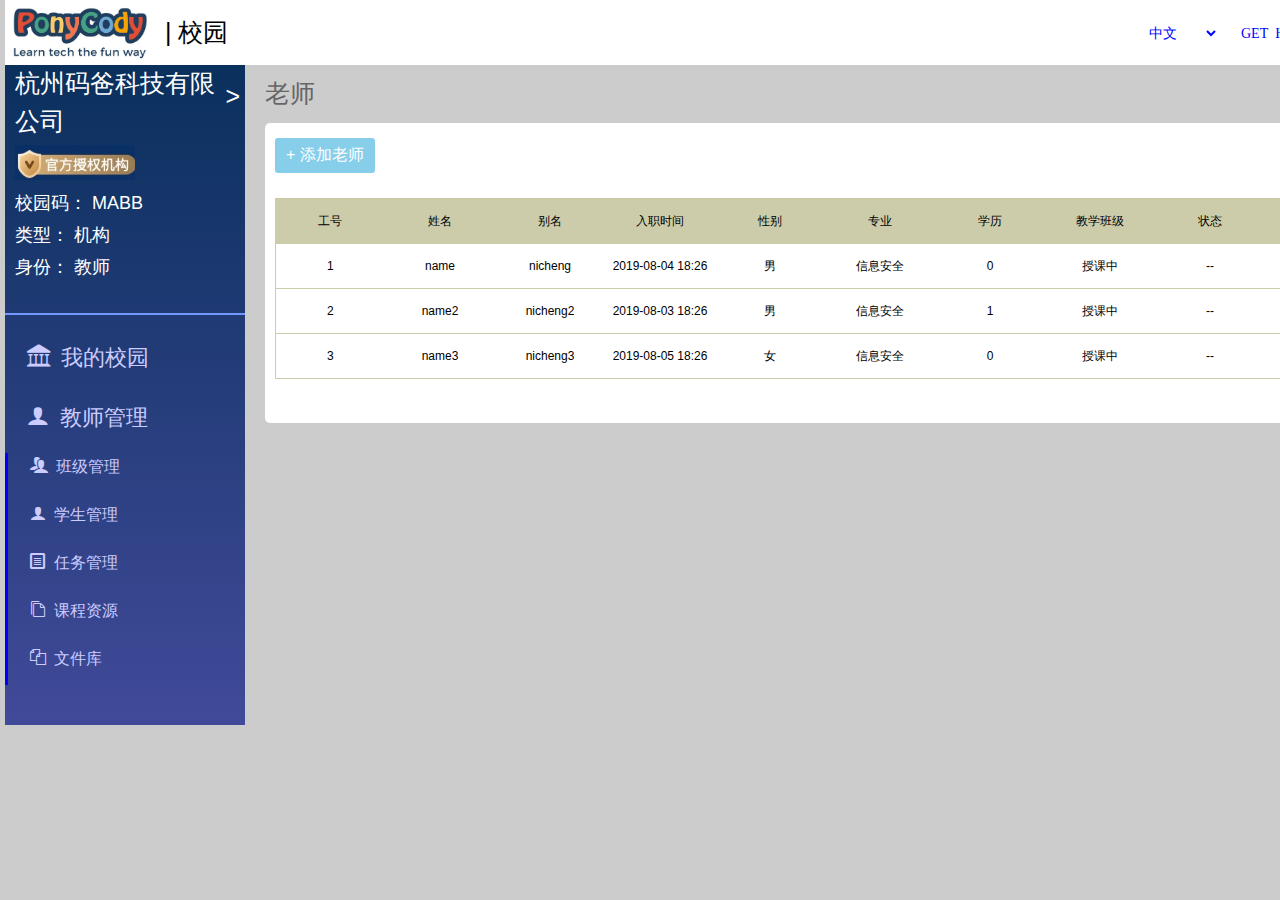
<file: index.html>
<!DOCTYPE html>
<html lang="en">

<head>
    <meta charset="UTF-8">
    <title>我的校园</title>
    <meta name="description" content="杭州科迪小马科技有限公司" />
    <meta name="Keywords" content="编程教育" />
    <!-- normalize 里面css 初始化 针对浏览器 -->
    <link rel="stylesheet" href="css/normalize.css" />
    <link rel="stylesheet" href="css/base.css" />
    <link rel="stylesheet" href="css/index.css">
    <script src="js/index.js"></script>
</head>

<body>
    <header class="header">
        <div class="header-left">
            <a class="fl" href="#"><img src="images/logo.jpg"></a>
            <p class="fl"><span>|</span>校园</p>
        </div>
        <div class="header-right fr">
            <span>
                <select>
                    <option>中文</option>
                    <option>Englis</option>
                    <option>한국어</option>
                    <option>العربيه</option>
                    <option>Français</option>
                </select>
            </span>
            <span><a href="#">GET HELP</a></span>
            <span></span>
            <span><img src="images/1.png"><select></select></span>
        </div>
    </header>
    <nav class="fl">
        <div class="nav-top">
            <dl>
                <dt>杭州码爸科技有限<br>公司<span>></span></dt>
                <dd><img src="images/guan.jpg"></dd>
                <dd class="ju">校园码： MABB</dd>
                <dd>类型： 机构</dd>
                <dd>身份： 教师</dd>
            </dl>
        </div>
        <div class="nav-bottom">
            <p> 我的校园</p>
            <p id="teacher"> 教师管理</p>
            <ul id="uu" class="bl">
                <li> 班级管理</li>
                <li> 学生管理</li>
                <li> 任务管理</li>
                <li> 课程资源</li>
                <li> 文件库</li>
            </ul>
        </div>
    </nav>
    <div class="content fl">
        <p>老师</p>
        <div class="content-center">
        <input type="button" value="+ 添加老师">
        <table>
            <thead>
                <tr class="table-header">
                    <td>工号</td>
                    <td>姓名</td>
                    <td>别名</td>
                    <td>入职时间</td>
                    <td>性别</td>
                    <td>专业</td>
                    <td>学历</td>
                    <td>教学班级</td>
                    <td>状态</td>
                    <td>学生反馈</td>
                    <td>操作</td>
                </tr>                
            </thead>
            <tbody>
                <tr>
                <td>1</td>
                <td>name</td>
                <td>nicheng</td>
                <td>2019-08-04 18:26</td>
                <td>男</td>
                <td>信息安全</td>
                <td>0</td>
                <td>授课中</td>
                <td>--</td>
                <td>好</td>
                <td>
                    <a href="#">
                        编辑
                    </a>
                    <span>|</span>
                    <a href="#">
                        查看
                    </a>
                </td>
                </tr>
                <tr>
                <td>2</td>
                <td>name2</td>
                <td>nicheng2</td>
                <td>2019-08-03 18:26</td>
                <td>男</td>
                <td>信息安全</td>
                <td>1</td>
                <td>授课中</td>
                <td>--</td>
                <td>好</td>
                <td>
                    <a href="#">
                        编辑
                    </a>
                    <span>|</span>
                    <a href="#">
                        查看
                    </a>
                </td>
                </tr>
                <tr>
                <td>3</td>
                <td>name3</td>
                <td>nicheng3</td>
                <td>2019-08-05 18:26</td>
                <td>女</td>
                <td>信息安全</td>
                <td>0</td>
                <td>授课中</td>
                <td>--</td>
                <td>好</td>
                <td>
                    <a href="#">
                        编辑
                    </a>
                    <span>|</span>
                    <a href="#">
                        查看
                    </a>
                </td>
                </tr>                
            </tbody>

        </table>
        </div>
    </div>
</body>

</html>
</file>
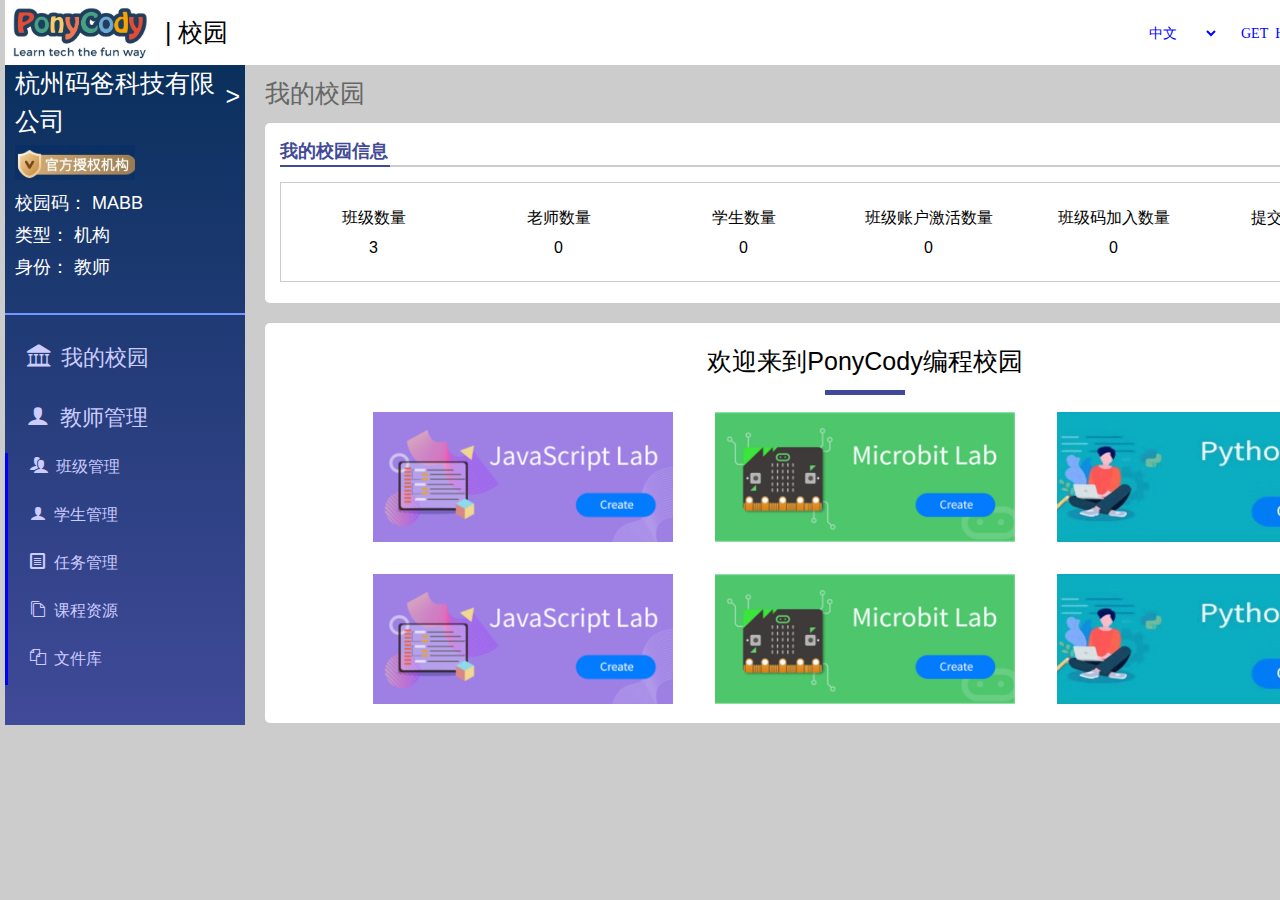
<file: index-school.html>
<!DOCTYPE html>
<html lang="en">

<head>
    <meta charset="UTF-8">
    <title>我的校园</title>
    <meta name="description" content="杭州科迪小马科技有限公司" />
    <meta name="Keywords" content="编程教育" />
    <!-- normalize 里面css 初始化 针对浏览器 -->
    <link rel="stylesheet" href="css/normalize.css" />
    <link rel="stylesheet" href="css/base.css" />
    <link rel="stylesheet" href="css/index-teacher.css">
    <script src="js/index.js"></script>
</head>

<body>
    <header class="header">
        <div class="header-left">
            <a class="fl" href="#"><img src="images/logo.jpg"></a>
            <p class="fl"><span>|</span>校园</p>
        </div>
        <div class="header-right fr">
        	<span>
        		<select>
        			<option>中文</option>
        			<option>Englis</option>
        			<option>한국어</option>
        			<option>العربيه</option>
        			<option>Français</option>
        		</select>
        	</span>
        	<span><a href="#">GET HELP</a></span>
        	<span></span>
        	<span><img src="images/1.png"><select></select></span>
        </div>
    </header>
    <nav class="fl">
        <div class="nav-top">
            <dl>
                <dt>杭州码爸科技有限<br>公司<span>></span></dt>
                <dd><img src="images/guan.jpg"></dd>
                <dd class="ju">校园码： MABB</dd>
                <dd>类型： 机构</dd>
                <dd>身份： 教师</dd>
            </dl>
        </div>
        <div class="nav-bottom">
            <p>  我的校园</p>
            <p id="teacher"> 教师管理</p>
            <ul id="uu" class="bl">
                <li>  班级管理</li>
                <li>  学生管理</li>
                <li>  任务管理</li>
                <li>  课程资源</li>
                <li>  文件库</li>
            </ul>
        </div>
    </nav>
    <div class="content fl">
        <p>我的校园</p>
        <div class="content-top"> 
        	<p>我的校园信息</p>
        	<div class="line">        		 
        	</div>         
            <div class="message">
                <ul>
                    <li>班级数量<br>3</li>
                    <li>老师数量<br>0</li>
                    <li>学生数量<br>0</li>
                    <li>班级账户激活数量<br>0</li>
                    <li>班级码加入数量<br>0</li>
                    <li>提交作品数量<br>0</li>
                </ul>
            </div>
        </div>
        <div class="content-bottom">
            <p>欢迎来到PonyCody编程校园</p>
            <div class="line"></div>
            <table>
                <tr>
                    <td><img src="images/1.png"></td>
                    <td><img src="images/2.png"></td>
                    <td><img src="images/3.png"></td>
                </tr>
                <tr>
                    <td><img src="images/1.png"></td>
                    <td><img src="images/2.png"></td>
                    <td><img src="images/3.png"></td>
                </tr>
            </table1
        </div>
    </div>
</body>

</html>
</file>
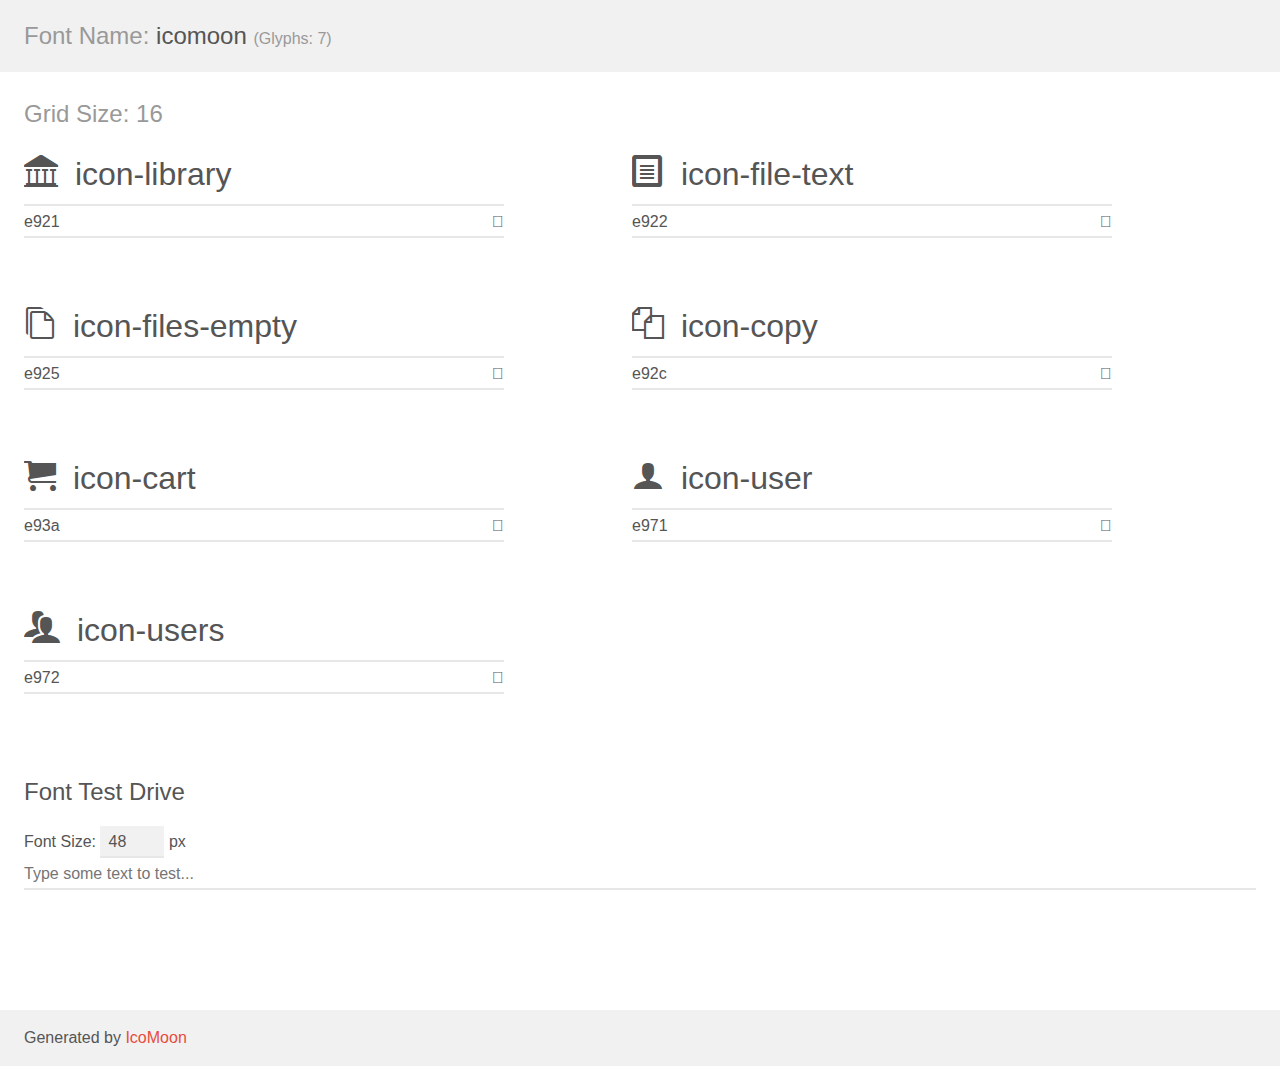
<file: icomoon/demo.html>
<!doctype html>
<html>
<head>
    <meta charset="utf-8">
    <title>IcoMoon Demo</title>
    <meta name="description" content="An Icon Font Generated By IcoMoon.io">
    <meta name="viewport" content="width=device-width, initial-scale=1">
    <link rel="stylesheet" href="demo-files/demo.css">
    <link rel="stylesheet" href="style.css"></head>
<body>
    <div class="bgc1 clearfix">
        <h1 class="mhmm mvm"><span class="fgc1">Font Name:</span> icomoon <small class="fgc1">(Glyphs:&nbsp;7)</small></h1>
    </div>
    <div class="clearfix mhl ptl">
        <h1 class="mvm mtn fgc1">Grid Size: 16</h1>
        <div class="glyph fs1">
            <div class="clearfix bshadow0 pbs">
                <span class="icon-library"></span>
                <span class="mls"> icon-library</span>
            </div>
            <fieldset class="fs0 size1of1 clearfix hidden-false">
                <input type="text" readonly value="e921" class="unit size1of2" />
                <input type="text" maxlength="1" readonly value="&#xe921;" class="unitRight size1of2 talign-right" />
            </fieldset>
            <div class="fs0 bshadow0 clearfix hidden-true">
                <span class="unit pvs fgc1">liga: </span>
                <input type="text" readonly value="library2, bank" class="liga unitRight" />
            </div>
        </div>
        <div class="glyph fs1">
            <div class="clearfix bshadow0 pbs">
                <span class="icon-file-text"></span>
                <span class="mls"> icon-file-text</span>
            </div>
            <fieldset class="fs0 size1of1 clearfix hidden-false">
                <input type="text" readonly value="e922" class="unit size1of2" />
                <input type="text" maxlength="1" readonly value="&#xe922;" class="unitRight size1of2 talign-right" />
            </fieldset>
            <div class="fs0 bshadow0 clearfix hidden-true">
                <span class="unit pvs fgc1">liga: </span>
                <input type="text" readonly value="file-text, file" class="liga unitRight" />
            </div>
        </div>
        <div class="glyph fs1">
            <div class="clearfix bshadow0 pbs">
                <span class="icon-files-empty"></span>
                <span class="mls"> icon-files-empty</span>
            </div>
            <fieldset class="fs0 size1of1 clearfix hidden-false">
                <input type="text" readonly value="e925" class="unit size1of2" />
                <input type="text" maxlength="1" readonly value="&#xe925;" class="unitRight size1of2 talign-right" />
            </fieldset>
            <div class="fs0 bshadow0 clearfix hidden-true">
                <span class="unit pvs fgc1">liga: </span>
                <input type="text" readonly value="files-empty, files" class="liga unitRight" />
            </div>
        </div>
        <div class="glyph fs1">
            <div class="clearfix bshadow0 pbs">
                <span class="icon-copy"></span>
                <span class="mls"> icon-copy</span>
            </div>
            <fieldset class="fs0 size1of1 clearfix hidden-false">
                <input type="text" readonly value="e92c" class="unit size1of2" />
                <input type="text" maxlength="1" readonly value="&#xe92c;" class="unitRight size1of2 talign-right" />
            </fieldset>
            <div class="fs0 bshadow0 clearfix hidden-true">
                <span class="unit pvs fgc1">liga: </span>
                <input type="text" readonly value="copy, duplicate" class="liga unitRight" />
            </div>
        </div>
        <div class="glyph fs1">
            <div class="clearfix bshadow0 pbs">
                <span class="icon-cart"></span>
                <span class="mls"> icon-cart</span>
            </div>
            <fieldset class="fs0 size1of1 clearfix hidden-false">
                <input type="text" readonly value="e93a" class="unit size1of2" />
                <input type="text" maxlength="1" readonly value="&#xe93a;" class="unitRight size1of2 talign-right" />
            </fieldset>
            <div class="fs0 bshadow0 clearfix hidden-true">
                <span class="unit pvs fgc1">liga: </span>
                <input type="text" readonly value="cart, purchase" class="liga unitRight" />
            </div>
        </div>
        <div class="glyph fs1">
            <div class="clearfix bshadow0 pbs">
                <span class="icon-user"></span>
                <span class="mls"> icon-user</span>
            </div>
            <fieldset class="fs0 size1of1 clearfix hidden-false">
                <input type="text" readonly value="e971" class="unit size1of2" />
                <input type="text" maxlength="1" readonly value="&#xe971;" class="unitRight size1of2 talign-right" />
            </fieldset>
            <div class="fs0 bshadow0 clearfix hidden-true">
                <span class="unit pvs fgc1">liga: </span>
                <input type="text" readonly value="user, profile2" class="liga unitRight" />
            </div>
        </div>
        <div class="glyph fs1">
            <div class="clearfix bshadow0 pbs">
                <span class="icon-users"></span>
                <span class="mls"> icon-users</span>
            </div>
            <fieldset class="fs0 size1of1 clearfix hidden-false">
                <input type="text" readonly value="e972" class="unit size1of2" />
                <input type="text" maxlength="1" readonly value="&#xe972;" class="unitRight size1of2 talign-right" />
            </fieldset>
            <div class="fs0 bshadow0 clearfix hidden-true">
                <span class="unit pvs fgc1">liga: </span>
                <input type="text" readonly value="users, group" class="liga unitRight" />
            </div>
        </div>
    </div>

    <!--[if gt IE 8]><!-->
    <div class="mhl clearfix mbl">
        <h1>Font Test Drive</h1>
        <label>
            Font Size: <input id="fontSize" type="number" class="textbox0 mbm"
            min="8" value="48" />
            px
        </label>
        <input id="testText" type="text" class="phl size1of1 mvl"
        placeholder="Type some text to test..." value=""/>
        <div id="testDrive" class="icon-" style="font-family: icomoon">&nbsp;
        </div>
    </div>
    <!--<![endif]-->
    <div class="bgc1 clearfix">
        <p class="mhl">Generated by <a href="https://icomoon.io/app">IcoMoon</a></p>
    </div>

    <script src="demo-files/demo.js"></script>
</body>
</html>
</file>
<file: css/base.css>
*{
	margin:0;
	padding:0;
	box-sizing: border-box;   /*  css3 盒子模型 */
}
em,i{
	font-style:normal;
}
li{
	list-style:none;
}
img{
	border:0;
	vertical-align:middle;
}
button{
	cursor:pointer;
}
a{
	color:#050505;
	text-decoration:none;
}
a:hover{
	color:#c81623;
}
button,input{
	font-family:Microsoft YaHei,tahoma,arial,Hiragino Sans GB,\\5b8b\4f53,sans-serif;
}
body{
	-webkit-font-smoothing:antialiased;
	background-color:#ccc;
	font:12px/1.5 Microsoft YaHei,tahoma,arial,Hiragino Sans GB,\\5b8b\4f53,sans-serif;
	color:#666;
	min-width: 1500px;
}
.fr {
	float: right;
}
.fl {
	float: left;
}
.hide,.none{
	display:none;
}
.clearfix:after{
	visibility:hidden;
	clear:both;
	display:block;
	content:".";
	height:0;
}
.clearfix{
	*zoom:1;
}
@font-face {
  font-family: 'icomoon';
  src:  url('../fonts/icomoon.eot?axvffw');
  src:  url('../fonts/icomoon.eot?axvffw#iefix') format('embedded-opentype'),
    url('../fonts/icomoon.ttf?axvffw') format('truetype'),
    url('../fonts/icomoon.woff?axvffw') format('woff'),
    url('../fonts/icomoon.svg?axvffw#icomoon') format('svg');
  font-weight: normal;
  font-style: normal;
}
.no{
	display: none;
}
.bl{
	display: block;
}



.header{
	height:65px;
	background-color: white;
	margin: 0 5px;
}
.header-left img{
	width:150px;
	height:65px;
}
.header-left p{
	margin-left: 10px;
	font-size: 25px;
	text-align: center;
	line-height: 65px;
	color: black;
}
.header-left p span{
	margin-right: 6px;
}
.header-right{
	background-color: #fff;
	width: 350px;
	height:65px;
	font-family: "icomoon";
	font-size: 14px;
	line-height: 65px;
	color: blue;
}
.header-right select{
	border: 0;
	color: blue;
	background-color: #fff;
}
.header-right span{
	margin-right: 15px;
}
.header-right span a{
	color: blue;
}
.header-right img{
	width: 50px;
	height: 50px;
	border-radius: 50%;
}




nav{
	height: 660px;
	width: 16%;
	margin-left:5px;
	background:linear-gradient(to bottom,#0A305D,#414A99);
}

nav .nav-top{
	height: 250px;
	border-bottom: 2px solid #7396FF;
}
nav .nav-top dl{
	margin-left: 10px;
	color: white;
	font-size: 18px;
}
nav .nav-top dt{
	font-size: 25px;
}
.nav-top dd{
	margin-top: 5px;
}
.nav-top span{
	float: right;
	font-size: 25px;
	margin-right: 5px;
	margin-top: -25px;
}
.nav-top img{
	width: 120px;
	height: 35px;
}
.nav-top .ju{
	margin-top: 10px;
}

nav .nav-bottom{
	height: 450px;
	margin-top: 10px;
	font-weight: 550;
	font-family: "icomoon";
	color: #ccccff;
}
.nav-bottom p{
  	height: 60px;
  	font-size: 22px;
  	line-height:60px; 
  	text-indent: 1em;
  	cursor: pointer;
}
.nav-bottom p:hover{
	color: white;
	font-size: 20px;
	background: rgb(255,255,255,.2);
}
.nav-bottom ul{
	border-left: 3px solid blue;
}
.nav-bottom ul li{
	margin-left: 22px;
	font-size: 16px;
  	height: 40px;
  	margin-top: 8px;
  	cursor: pointer;
}
.nav-bottom ul li:hover{
	color: white;
	background: rgb(255,255,255,.2);
}
</file>
<file: css/index.css>
.content{
	width:82%;
	margin-left: 20px;
}
.content p{
	margin: 10px 0;
	font-size: 25px;
}
.content-center{
	height: 300px;
	border-radius: 5px;
	background-color: white;
}
.content-center input{
	border: 0;
	border-radius: 3px;
	background-color: skyblue;
	width: 100px;
	height: 35px;
	font-size: 16px;
	line-height: 30px;
	text-align: center;
	color: white;
	margin:15px 10px;
}
.content-center input:hover{
	background-color: blue;
	cursor: pointer;
}
.content-center table{
	border:1px solid #ccccaa;
	border-collapse: collapse;
	margin:10px auto;
}
.content-center .table-header{
	background-color: #cca;
}
.content-center tr{
	border:1px solid #ccccaa;
	font-size: 12px;
	color: black;
}
.content-center tr:not(.table-header):hover{
	background-color: skyblue;
}
.content-center td{
	width: 110px;
	height: 45px;
	text-align: center;
}
.content-center td a{
	color: blue;
	margin:0 5px;
}
.content-center td span{
	color: #cca;
}
</file>
<file: css/index-teacher.css>
/*techer页面*/
.content{
	width: 80%;
	height: 660px;
	margin-left: 20px;
}
.content p{
	margin: 10px 0;
	font-size: 25px;
}
.content .content-top{
	height: 180px;
	margin-bottom: 20px;
	border-radius: 5px;
	background-color: white;
}
.content-top .line{
	margin-left:125px;
	margin-right: 10px;
	margin-top: -12px;
	height: 2px;
	background-color: #ccc;
}
.content-top p{
	width: 110px;
	padding-top: 15px;
	margin-left:15px;
	font-size: 18px;
	font-weight: 600;
	color: #414A99;
	border-bottom: 2px solid #414A99;

}
.message{
	margin-top: 15px;
	margin-left:15px;
	width: 98%;
	height: 100px;
	border:1px solid #ccc;
}
.message li{
	float: left;
	width: 185px;
	text-align: center;
	line-height: 30px;
	font-size: 16px;
  	color: black;
  	margin-top: 20px;
  	cursor: pointer;
}
.content .content-bottom{
	height: 400px;
	border-radius: 5px;
	background-color: white;
}
.content-bottom p{
	padding-top: 20px;
	text-align: center;
	color: black 
}
.content-bottom .line{
	height: 5px;
	width: 80px;
	margin:0 auto;
	background-color: #414A99;
}
.content-bottom table{
	margin:0 auto;
}
.content-bottom td{
	padding:15px 20px;
}
.content-bottom img{
	width: 300px;
	height: 130px;
}
</file>
<file: icomoon/demo-files/demo.css>
body {
  padding: 0;
  margin: 0;
  font-family: sans-serif;
  font-size: 1em;
  line-height: 1.5;
  color: #555;
  background: #fff;
}
h1 {
  font-size: 1.5em;
  font-weight: normal;
}
small {
  font-size: .66666667em;
}
a {
  color: #e74c3c;
  text-decoration: none;
}
a:hover, a:focus {
  box-shadow: 0 1px #e74c3c;
}
.bshadow0, input {
  box-shadow: inset 0 -2px #e7e7e7;
}
input:hover {
  box-shadow: inset 0 -2px #ccc;
}
input, fieldset {
  font-family: sans-serif;
  font-size: 1em;
  margin: 0;
  padding: 0;
  border: 0;
}
input {
  color: inherit;
  line-height: 1.5;
  height: 1.5em;
  padding: .25em 0;
}
input:focus {
  outline: none;
  box-shadow: inset 0 -2px #449fdb;
}
.glyph {
  font-size: 16px;
  width: 15em;
  padding-bottom: 1em;
  margin-right: 4em;
  margin-bottom: 1em;
  float: left;
  overflow: hidden;
}
.liga {
  width: 80%;
  width: calc(100% - 2.5em);
}
.talign-right {
  text-align: right;
}
.talign-center {
  text-align: center;
}
.bgc1 {
  background: #f1f1f1;
}
.fgc1 {
  color: #999;
}
.fgc0 {
  color: #000;
}
p {
  margin-top: 1em;
  margin-bottom: 1em;
}
.mvm {
  margin-top: .75em;
  margin-bottom: .75em;
}
.mtn {
  margin-top: 0;
}
.mtl, .mal {
  margin-top: 1.5em;
}
.mbl, .mal {
  margin-bottom: 1.5em;
}
.mal, .mhl {
  margin-left: 1.5em;
  margin-right: 1.5em;
}
.mhmm {
  margin-left: 1em;
  margin-right: 1em;
}
.mls {
  margin-left: .25em;
}
.ptl {
  padding-top: 1.5em;
}
.pbs, .pvs {
  padding-bottom: .25em;
}
.pvs, .pts {
  padding-top: .25em;
}
.unit {
  float: left;
}
.unitRight {
  float: right;
}
.size1of2 {
  width: 50%;
}
.size1of1 {
  width: 100%;
}
.clearfix:before, .clearfix:after {
  content: " ";
  display: table;
}
.clearfix:after {
  clear: both;
}
.hidden-true {
  display: none;
}
.textbox0 {
  width: 3em;
  background: #f1f1f1;
  padding: .25em .5em;
  line-height: 1.5;
  height: 1.5em;
}
#testDrive {
  display: block;
  padding-top: 24px;
  line-height: 1.5;
}
.fs0 {
  font-size: 16px;
}
.fs1 {
  font-size: 32px;
}
</file>
<file: icomoon/style.css>
@font-face {
  font-family: 'icomoon';
  src:  url('fonts/icomoon.eot?7fp9t3');
  src:  url('fonts/icomoon.eot?7fp9t3#iefix') format('embedded-opentype'),
    url('fonts/icomoon.ttf?7fp9t3') format('truetype'),
    url('fonts/icomoon.woff?7fp9t3') format('woff'),
    url('fonts/icomoon.svg?7fp9t3#icomoon') format('svg');
  font-weight: normal;
  font-style: normal;
  font-display: block;
}

[class^="icon-"], [class*=" icon-"] {
  /* use !important to prevent issues with browser extensions that change fonts */
  font-family: 'icomoon' !important;
  speak: none;
  font-style: normal;
  font-weight: normal;
  font-variant: normal;
  text-transform: none;
  line-height: 1;

  /* Better Font Rendering =========== */
  -webkit-font-smoothing: antialiased;
  -moz-osx-font-smoothing: grayscale;
}

.icon-library:before {
  content: "\e921";
}
.icon-file-text:before {
  content: "\e922";
}
.icon-files-empty:before {
  content: "\e925";
}
.icon-copy:before {
  content: "\e92c";
}
.icon-cart:before {
  content: "\e93a";
}
.icon-user:before {
  content: "\e971";
}
.icon-users:before {
  content: "\e972";
}
</file>
